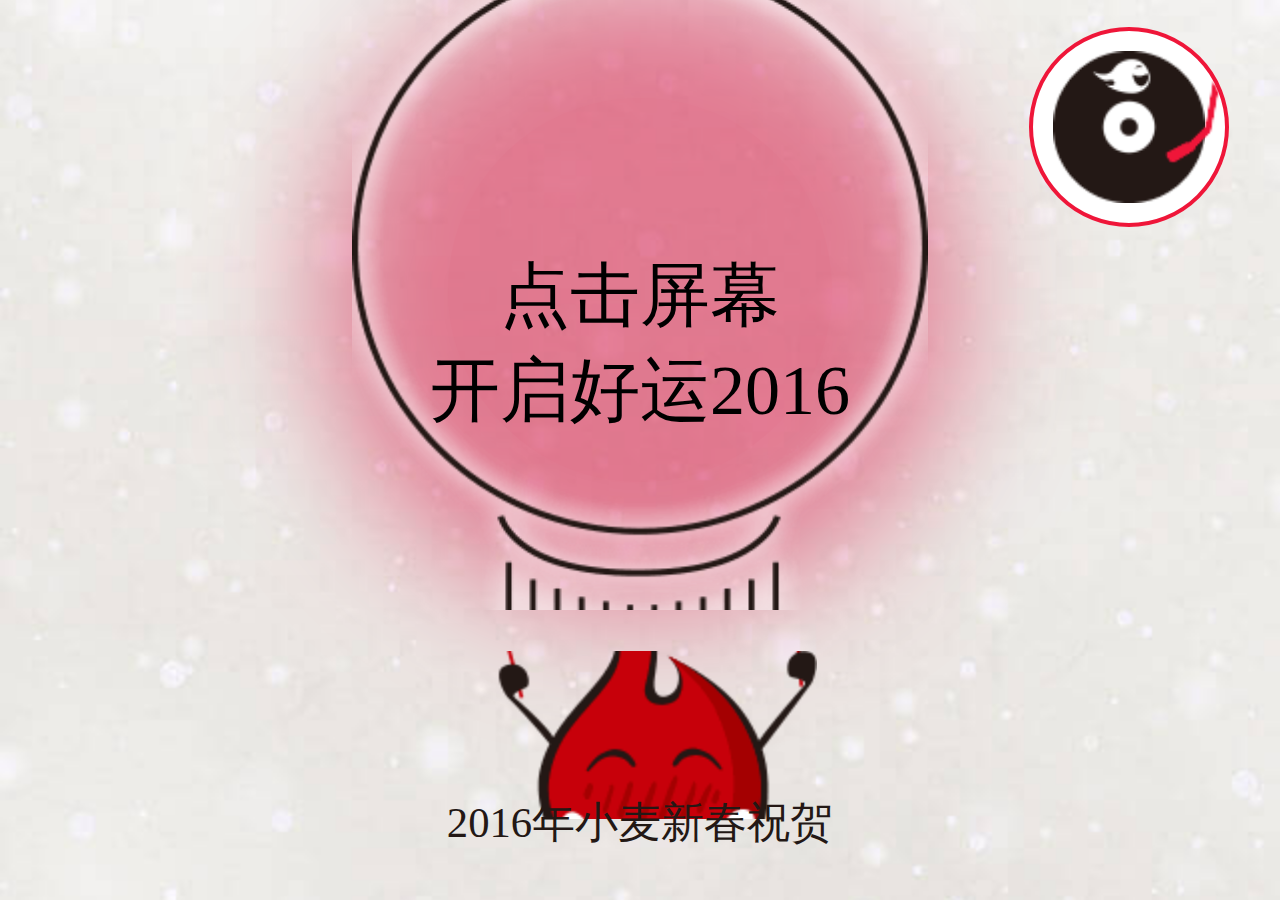
<file: index.html>
<!DOCTYPE html>
<html>
<head>
	<meta charset="utf-8">
	<meta http-equiv="X-UA-Compatible" content="IE=edge,chrome=1">
	<!-- 设置窗口宽度为设备宽度，不可缩放 -->
	<meta name="viewport" content="width=device-width,initial-scale=1,minimun-scale=1,maximun-scale=1,user-scalable=no">
	<meta name="format-detection" content="telephone=no">
	<title>小麦新春贺卡</title>
	<link rel="stylesheet" type="text/css" href="css/style.css">
	<script type="text/javascript" src="js/script.js"></script>
</head>
<body>
	<div class="music">
		<img src="img/music_pointer.png">
		<img class="play" id="music" src="img/music_disc.png">
	</div>
	<div class="page" id="page1">
		<div class="bg"></div>
		<div class="p1_lantern">点击屏幕<br>开启好运2016</div>
		<div class="p1_imooc"></div>
		<div class="p1_words">2016年小麦新春祝贺</div>
	</div>
	<div class="page" id="page2">
		<div class="bg"></div>
		<div class="bg p2_bg_loading"></div>
		<div class="p2_circle"></div>
		<div class="p2_2016"></div>
	</div>
	<div class="page" id="page3">
		<div class="bg"></div>
		<div class="p3_logo"></div>
		<div class="p3_title"></div>
		<div class="p3_second"></div>
		<div class="p3_first"></div>
		<div class="p3_blessing"></div>
	</div>
	<audio autoplay="true">
		<source src="audio/happynewyear.mp3" type="audio/mpeg">
	</audio>
</body>
</html>
</file>
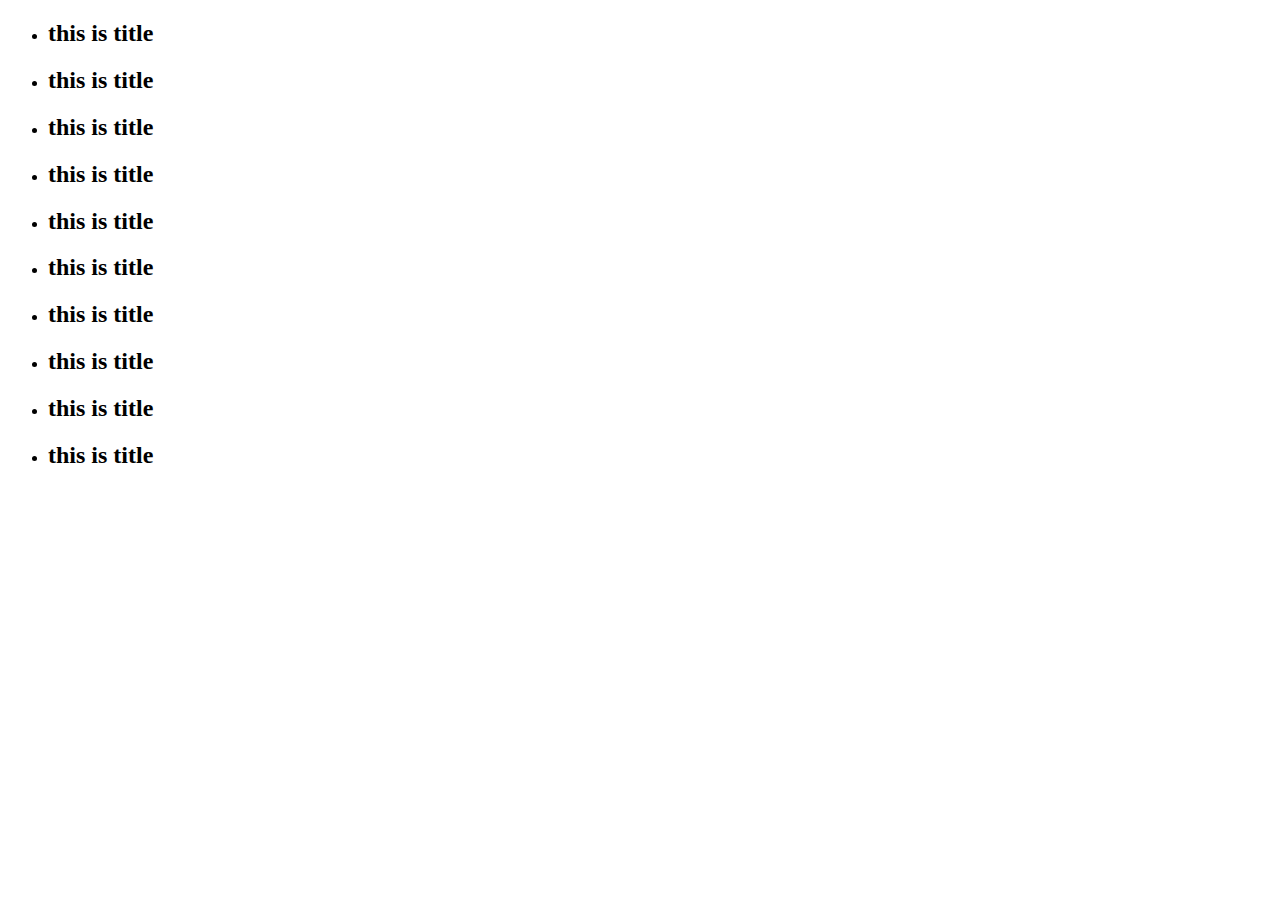
<file: sumlimetest.html>
<!DOCTYPE html>
<html lang="en">
<head>
	<meta charset="UTF-8">
	<title>hello emmet</title>
	<script type="text/javascript">
		
	</script>

</head>
<body>
	<ul>
		<li class="item1">
			<h2>this is title</h2>
		</li>
		<li class="item2">
			<h2>this is title</h2>
		</li>
		<li class="item3">
			<h2>this is title</h2>
		</li>
		<li class="item4">
			<h2>this is title</h2>
		</li>
		<li class="item5">
			<h2>this is title</h2>
		</li>
		<li class="item6">
			<h2>this is title</h2>
		</li>
		<li class="item7">
			<h2>this is title</h2>
		</li>
		<li class="item8">
			<h2>this is title</h2>
		</li>
		<li class="item9">
			<h2>this is title</h2>
		</li>
		<li class="item10">
			<h2>this is title</h2>
		</li>
	</ul>
	
</body>
</html>
</file>
<file: css/style.css>
/* all tag */
	*{
		margin: 0;
		padding: 0;
		border:0;
		font-size:1.5625vw;
		font-family: 'Microsoft Yahei';
	}
	html,body{
		height:100%;
	}

	/* music */
	.music{
		position: fixed;
		top: 3vh;
		right: 4vw;
		z-index:6;
		width: 15vw;
		height: 15vw;
		border: 4px solid #ef1639;
		border-radius: 50%;
		background: #fff;
	}
	.music>img:first-of-type{
		position:absolute;
		top:24%;
		right:2.5%;
		width:28.421%;
		z-index:6;
	}
	.music>img:last-of-type{
		position:absolute;
		top:0;
		right:0;
		bottom:0;
		left:0;
		margin:auto;
		width:79%;
		z-index:5;
	}
	.music>img.play{
		-webkit-animation:music_disc 4s linear infinite;
				animation:music_disc 4s linear infinite;
	}
	@-webkit-keyframes music_disc{
		0%{
			-webkit-transform:rotate(0deg);
					transform:rotate(0deg);
		}
		100%{
			-webkit-transform:rotate(360deg);
					transform:rotate(360deg);
		}
	}
	@keyframes music_disc{
		0%{
			-webkit-transform:rotate(0deg);
					transform:rotate(0deg);
		}
		100%{
			-webkit-transform:rotate(360deg);
					transform:rotate(360deg);
		}
	}
	/* page background */
	.page{
		position:absolute;
		height:100%;
		width:100%;
	}
	.page>.bg{
		position:absolute;
		height:100%;
		width:100%;
		z-index:-1;
	}
	/* page1 */
	#page1{
		display:block;
	}
	#page1>.bg{
		background:url("../img/p1_bg.jpg") no-repeat center center;
		background-size:100%;
	}
	#page1>.p1_lantern{
		position:absolute;
		top:-3.4%;
		right:0;
		left:0;
		margin:auto;
		background:url("../img/p1_lantern.png") no-repeat center center;
		background-size: 100%;
		width:45vw;
		height:71.2vh;
		text-align: center;
		font-size:3.506rem;
		padding-top:31vh;
		-webkit-box-sizing: border-box;
				box-sizing: border-box;
	}
	#page1>.p1_lantern:before {
		position:absolute;
		top:0;
		right:0;
		left:0;
		bottom:0;
		margin:auto;
		width:30vw;
		height:30vw;
		background:#d60b3b;
		opacity:.5;
		border-radius: 50%;
		-webkit-box-shadow: 0 0 10vw 10vw #d60b3b;
				box-shadow: 0 0 10vw 10vw #d60b3b;
		content: "";
		z-index:-1;
		-webkit-animation:p1_lantern .5s infinite alternate;
				animation:p1_lantern .5s infinite alternate;
	}
	@-webkit-keyframes p1_lantern{
		0%{
			opacity:.5;
			-webkit-transform:scale(.8,.9);
					transform:scale(.8,.9);
		}
		100%{
			opacity:1;
		}
	}
	@keyframes p1_lantern{
		0%{
			opacity:.5;
			-webkit-transform:scale(.8,.9);
					transform:scale(.8,.9);
		}
		100%{
			opacity:1;
		}
	}


	#page1>.p1_imooc{
		position:absolute;
		bottom:9vh;
		right:0;
		left:0;
		margin:auto;
		background:url("../img/p1_imooc.png") no-repeat center center;
		background-size:100%;
		width:27.656vw;
		height:18.63vh;
	}
	#page1>.p1_words{
		font-size:2.134rem;
		position:absolute;
		right:0;
		bottom:48px;
		left:0;
		text-align:center;
		color:#231815;
	}

	/* page2 */
	#page2{
		display:none;
		-webkit-transition:.5s;	
				transition:.5s;
	}
	
	 #page2.fadeOut{
		opacity:.3;
		-webkit-transform:translate(0,-100%);
				transform:translate(0,-100%);
}

	#page2>.bg{
		background:url("../img/p2_bg.jpg") no-repeat center center;
		background-size:100%;
		z-index:5;
	}
 	#page2>.p2_bg_loading{
	z-index:1;
	background:#ef1639;
	-webkit-animation:p2_bg_loading 1s linear forwards;
			animation:p2_bg_loading 1s linear forwards;
}
	@keyframes p2_bg_loading{
		0%{
			opacity: 0;
		}
		100%{
			opacity:
		}
	}
	@-webkit-keyframes p2_bg_loading{
		0%{
			opacity: 0;
		}
		100%{
			opacity:1;
		}
	} 
	#page2>.p2_circle:before{
		position:absolute;
		top:0;
		bottom:0;
		left:0;
		right:0;
		margin:auto;
		content:"";
		border-radius:50%;
		background:url("../img/p2_circle_middle.png") no-repeat center center;
		background-size:100%;
		width:45.625vw;
		height:45.625vw;
		-webkit-animation:p2_circle_middle 1s linear 2s infinite ;
				animation:p2_circle_middle 1s linear 2s infinite ;
	}
	@-webkit-keyframes p2_circle_middle{
		0%{
			-webkit-transform:rotate(0deg);
					transform:rotate(0deg);
		}
		100%{
			-webkit-transform:rotate(-720deg);
					transform:rotate(-720deg);
		}
	}
	@keyframes p2_circle_middle{
		0%{
			-webkit-transform:rotate(0deg);
					transform:rotate(0deg);
		}
		100%{
			-webkit-transform:rotate(-720);
					transform:rotate(-720deg);
		}
	}

	#page2>.p2_circle{
		position:absolute;
		top:0;
		bottom:0;
		left:0;
		right:0;
		margin:auto;
		background:url("../img/p2_circle_outer.png") no-repeat center center;
		background-size:100%;
		width:59.375vw;
		height:59.375vw;
		z-index:5;
		-webkit-animation:p2_circle_outer 2s linear 2.5s infinite ;
				animation:p2_circle_outer 2s linear 2.5s infinite ;
	}
	@keyframes p2_circle_outer{
		0%{
			opacity: 1;
		}
		100%{
			opacity: 0;		
		}
	}

	#page2>.p2_circle:after{
		position:absolute;
		top:0;
		bottom:0;
		left:0;
		right:0;
		margin:auto;
		content:"";
		border-radius:50%;
		background:url("../img/p2_circle_inner.png") no-repeat center center;
		background-size:100%;
		width:39.9375vw;
		height:39.9375vw;
		-webkit-animation:p2_circle_inner 1s linear 1s infinite ;
				animation:p2_circle_inner 1s linear 1s infinite ;
	}
	@-webkit-keyframes p2_circle_inner{
		0%{
			-webkit-transform:rotate(0deg);
					transform:rotate(0deg);
		}
		100%{
			-webkit-transform:rotate(-1080deg);
					transform:rotate(-1080deg);
		}
	}
	@keyframes p2_circle_inner{
		0%{
			-webkit-transform:rotate(0deg);
					transform:rotate(0deg);
		}
		100%{
			-webkit-transform:rotate(-1080deg);
					transform:rotate(-1080deg);
		}
	}
	#page2>.p2_2016{
		position:absolute;
		top:0;
		bottom:0;
		left:0;
		right:0;
		margin:auto;
		z-index:5;
		background:url("../img/p2_2016.png") no-repeat center center;
		background-size:100%;
		width:27.5vw;
		height:7.24vh;
	}
	/* page3 */
	#page3{
		display:none;
		-webkit-transition:.5s;
				transition:.5s;
	}
	#page3.fadeIn{
		-webkit-transform:translate(0,-100%);
				transform:translate(0,-100%);
	}
	#page3>.bg{
		background:url("../img/p3_bg.jpg") no-repeat center center;
		background-size:100%;	
	}
	#page3>.p3_logo{
		position:absolute;
		top:7.82vh;
		right:0;
		left:0;
		margin:auto;
		// background:url("../img/p3_logo.png") no-repeat center center;
		background-size:100%;
		width:54.6875vw;
		height:6.327vh;
	}

	#page3>.p3_title{
		position:absolute;
		top:21vh;
		left:0;
		right:0;
		margin:auto;
		width:48.125vw;
		height:50vh;
		background:url("../img/p3_title.png") no-repeat center center;
		background-size:100%;
	}
	#page3>.p3_second{
		position:absolute;
		top:25.48vh;
		left:3.75vw;
		width:22.8125vw;
		height:41.652vh;
		background:url("../img/p3_couplet_second.png") no-repeat center center;
		background-size:100%;	
	}
	#page3>.p3_first{
		position:absolute;
		top:25.48vh;
		right:3.75vw;
		width:22.8125vw;
		height:41.652vh;
		background:url("../img/p3_couplet_first.png") no-repeat center center;
		background-size:100%;
	}
	#page3>.p3_blessing{
		position:absolute;
		right:0;
		left:0;
		bottom:10vh;
		margin:auto;
		background:url("../img/p3_blessing.png") no-repeat center center;
		background-size:100%;
		width:32vw;
		height:32vw;
		border-radius:50%;
		-webkit-animation:p3_blessing 2s linear infinite;
				animation:p3_blessing 2s linear infinite;
	}
	@-webkit-keyframes p3_blessing{
		0%{
			-webkit-transform:rotate(0deg);
					transform:rotate(0deg);
		}
		100%{
			-webkit-transform:rotate(360deg);
					transform:rotate(360deg);
		}
	}
	@keyframes p3_blessing{
		0%{
			-webkit-transform:rotate(0deg);
					transform:rotate(0deg);
		}
		100%{
			-webkit-transform:rotate(360deg);
					transform:rotate(360deg);
		}
	}
</file>
